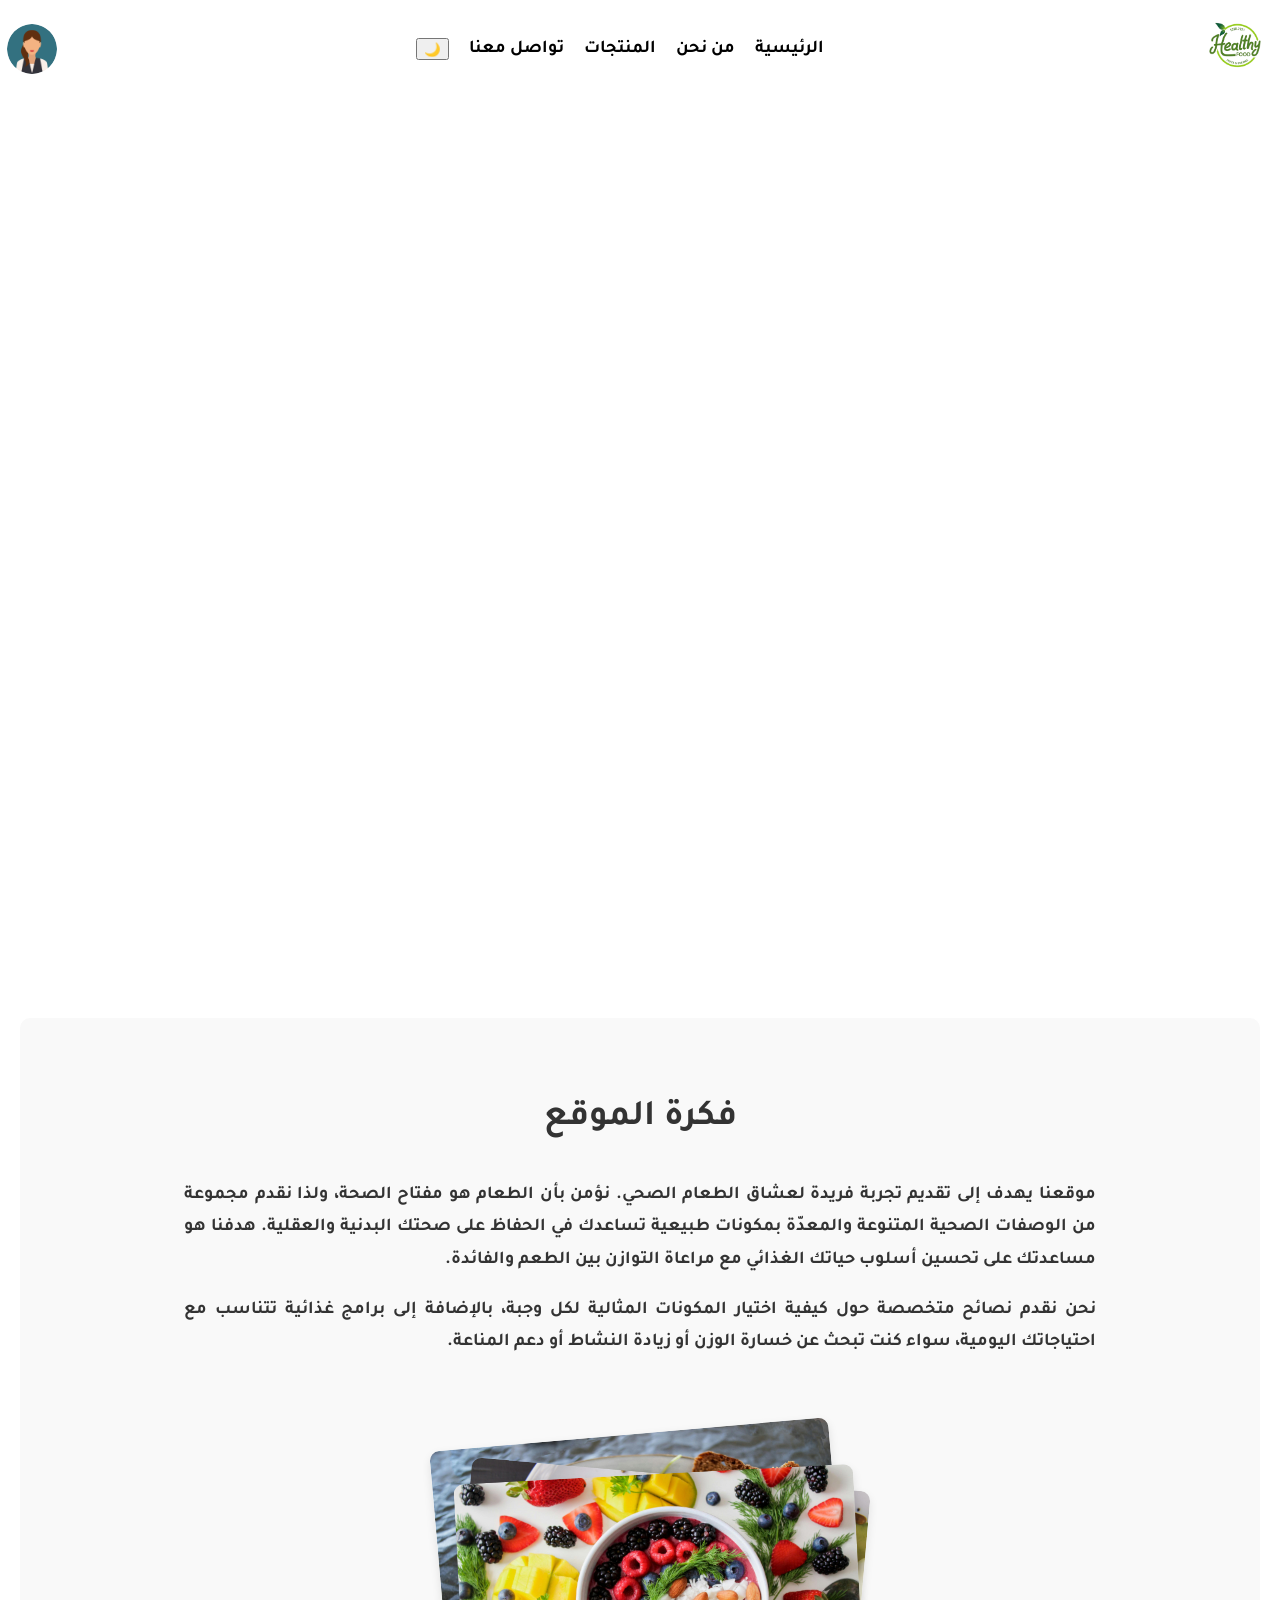
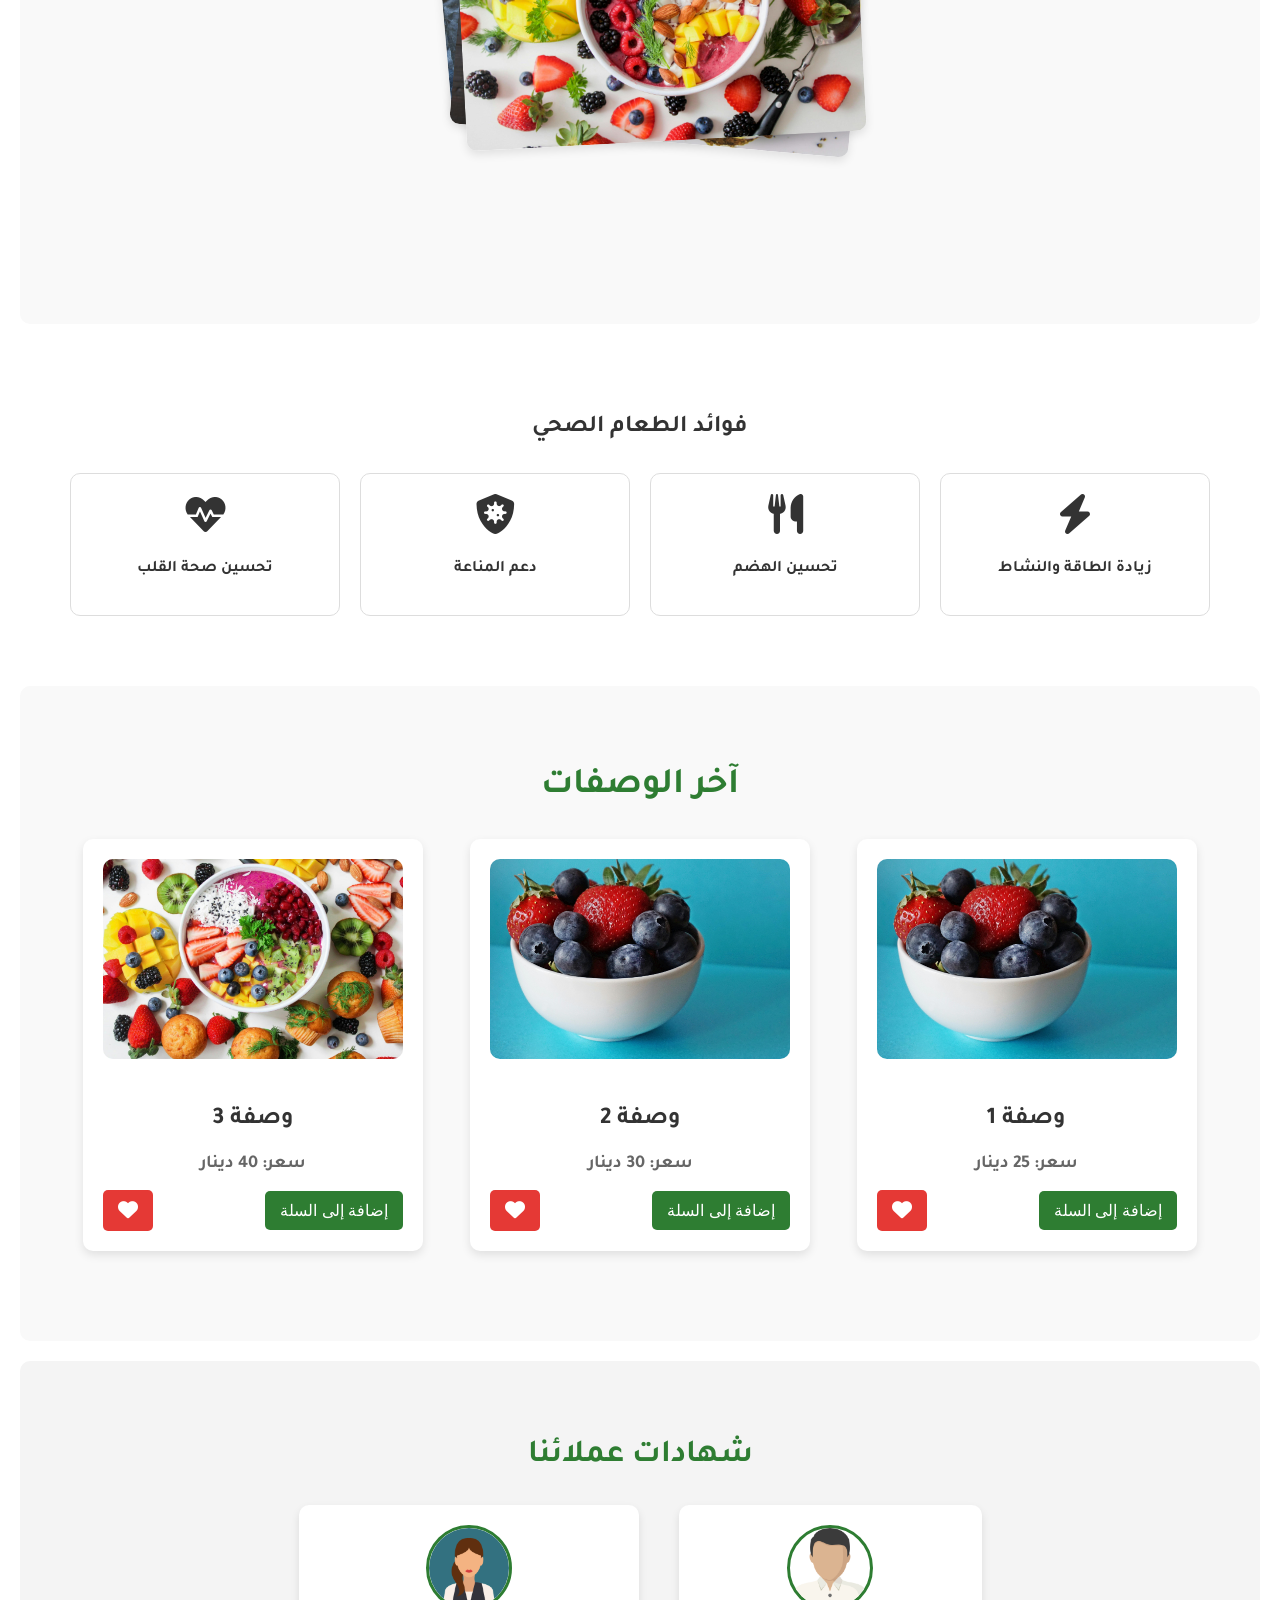
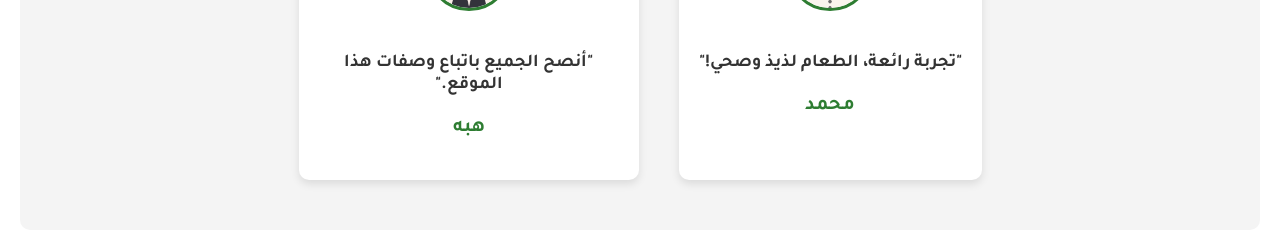
<file: index.html>
<!DOCTYPE html>
<html lang="ar" dir="rtl">
<head>
    <meta charset="UTF-8">
    <meta name="viewport" content="width=device-width, initial-scale=1.0">
    <title>موقع الأكل الصحي</title>
    <!-- استدعاء أيقونات الفونت أوسوم -->
    <link rel="stylesheet" href="https://cdnjs.cloudflare.com/ajax/libs/font-awesome/6.0.0-beta3/css/all.min.css">
    <!-- استدعاء ملف التنسيق الخارجي -->
    <link rel="stylesheet" href="style.css">
</head>
<body>

<!-- الشريط العلوي -->
<nav class="navbar">
    <!-- شعار الموقع -->
    <div class="logo-container">
        <img src="./images/logo.png" alt="شعار الموقع" class="logo">
    </div>
    <!-- روابط التنقل الرئيسية -->
    <ul class="nav-links">
        <li><a href="Home.html">الرئيسية</a></li>
        <li><a href="About.html">من نحن</a></li>
        <li><a href="Products.html">المنتجات</a></li>
        <li><a href="Contactus.html">تواصل معنا</a></li>
        <button id="darkModeBtn">🌙</button>
    </ul>
    <!-- صورة المستخدم -->
    <div class="user-container">
        <img src="./images/user.png" alt="المستخدم" class="user-image">
    </div>
    
</nav>

<!-- قسم الفيديو الرئيسي -->
<div class="video-section">
    <!-- خلفية الفيديو -->
    <video autoplay muted loop id="backgroundVideo">
        <source src="./intor.mp4" type="video/mp4">
        <!-- رسالة تظهر إذا لم يدعم المتصفح الفيديو -->
        متصفحك لا يدعم الفيديو
    </video>
    <!-- تراكب النص فوق الفيديو -->
    <div class="overlay">
        <h1 class="fade-in">مرحبًا بكم في موقع الأكل الصحي</h1>
        <p class="fade-in delay-1">تجربة صحية وطعام مميز لتحسين نمط حياتك</p>
    </div>
</div>

<!-- السكشن 1 - فكرة الموقع -->
<section class="section-idea">
    <h2>فكرة الموقع</h2>
    <div class="idea-content">
        <!-- النص الرئيسي لفكرة الموقع -->
        <div class="text-section">
            <p>
                موقعنا يهدف إلى تقديم تجربة فريدة لعشاق الطعام الصحي. نؤمن بأن الطعام هو مفتاح الصحة،
                ولذا نقدم مجموعة من الوصفات الصحية المتنوعة والمعدّة بمكونات طبيعية تساعدك في الحفاظ على 
                صحتك البدنية والعقلية. هدفنا هو مساعدتك على تحسين أسلوب حياتك الغذائي مع مراعاة
                التوازن بين الطعم والفائدة.
            </p>
            <p>
                نحن نقدم نصائح متخصصة حول كيفية اختيار المكونات المثالية لكل وجبة، بالإضافة إلى برامج غذائية 
                تتناسب مع احتياجاتك اليومية، سواء كنت تبحث عن خسارة الوزن أو زيادة النشاط أو دعم المناعة.
            </p>
        </div>
        <!-- مجموعة الصور المكدسة -->
        <div class="image-stack">
            <img src="./images/pexels-dana-tentis-118658-1213710.jpg" alt="طعام صحي 1" class="stack-img">
            <img src="./images/pexels-foodie-factor-162291-566566.jpg" alt="طعام صحي 2" class="stack-img">
            <img src="./images/pexels-janetrangdoan-1099680.jpg" alt="طعام صحي 3" class="stack-img">
        </div>
    </div>
</section>

<!-- السكشن 2 - الفوائد الصحية -->
<section class="section-benefits">
    <h2>فوائد الطعام الصحي</h2>
    <div class="benefits-grid">
        <!-- فوائد الطعام الصحي -->
        <div class="benefit-item">
            <i class="fas fa-bolt"></i>
            <p>زيادة الطاقة والنشاط</p>
        </div>
        <div class="benefit-item">
            <i class="fas fa-utensils"></i>
            <p>تحسين الهضم</p>
        </div>
        <div class="benefit-item">
            <i class="fas fa-shield-virus"></i>
            <p>دعم المناعة</p>
        </div>
        <div class="benefit-item">
            <i class="fas fa-heartbeat"></i>
            <p>تحسين صحة القلب</p>
        </div>
    </div>
</section>

<!-- السكشن 3 - آخر الوصفات -->
<section class="section-latest-recipes">
    <h2>آخر الوصفات</h2>
    <div class="recipe-grid">
        <!-- عرض الوصفات مع إمكانية إضافتها إلى السلة -->
        <div class="recipe-item">
            <img src="./images/pexels-suzyhazelwood-1120575.jpg" alt="وصفة 1">
            <h3>وصفة 1</h3>
            <p>سعر: 25 دينار</p>
            <div class="actions">
                <button class="cart-btn">إضافة إلى السلة</button>
                <button class="fav-btn"><i class="fas fa-heart"></i></button>
            </div>
        </div>
        <!-- وصفة أخرى -->
        <div class="recipe-item">
            <img src="./images/pexels-suzyhazelwood-1120575.jpg" alt="وصفة 2">
            <h3>وصفة 2</h3>
            <p>سعر: 30 دينار</p>
            <div class="actions">
                <button class="cart-btn">إضافة إلى السلة</button>
                <button class="fav-btn"><i class="fas fa-heart"></i></button>
            </div>
        </div>
        <!-- المزيد من الوصفات -->
        <div class="recipe-item">
            <img src="./images/pexels-janetrangdoan-1092730.jpg" alt="وصفة 3">
            <h3>وصفة 3</h3>
            <p>سعر: 40 دينار</p>
            <div class="actions">
                <button class="cart-btn">إضافة إلى السلة</button>
                <button class="fav-btn"><i class="fas fa-heart"></i></button>
            </div>
        </div>
    </div>
</section>

<!-- السكشن 4 - شهادات العملاء -->
<section class="section-testimonials">
    <h2>شهادات عملائنا</h2>
    <div class="testimonials-container">
        <!-- عرض شهادات العملاء -->
        <div class="testimonial-item">
            <img src="./images/user2.png" alt="محمد" class="testimonial-image">
            <p class="testimonial-quote">"تجربة رائعة، الطعام لذيذ وصحي!"</p>
            <h3 class="testimonial-name">محمد</h3>
        </div>
        <div class="testimonial-item">
            <img src="./images/user.png" alt="هبه" class="testimonial-image">
            <p class="testimonial-quote">"أنصح الجميع باتباع وصفات هذا الموقع."</p>
            <h3 class="testimonial-name">هبه</h3>
        </div>
    </div>
</section>
<script src="script.js"></script>
</body>
</html>
</file>
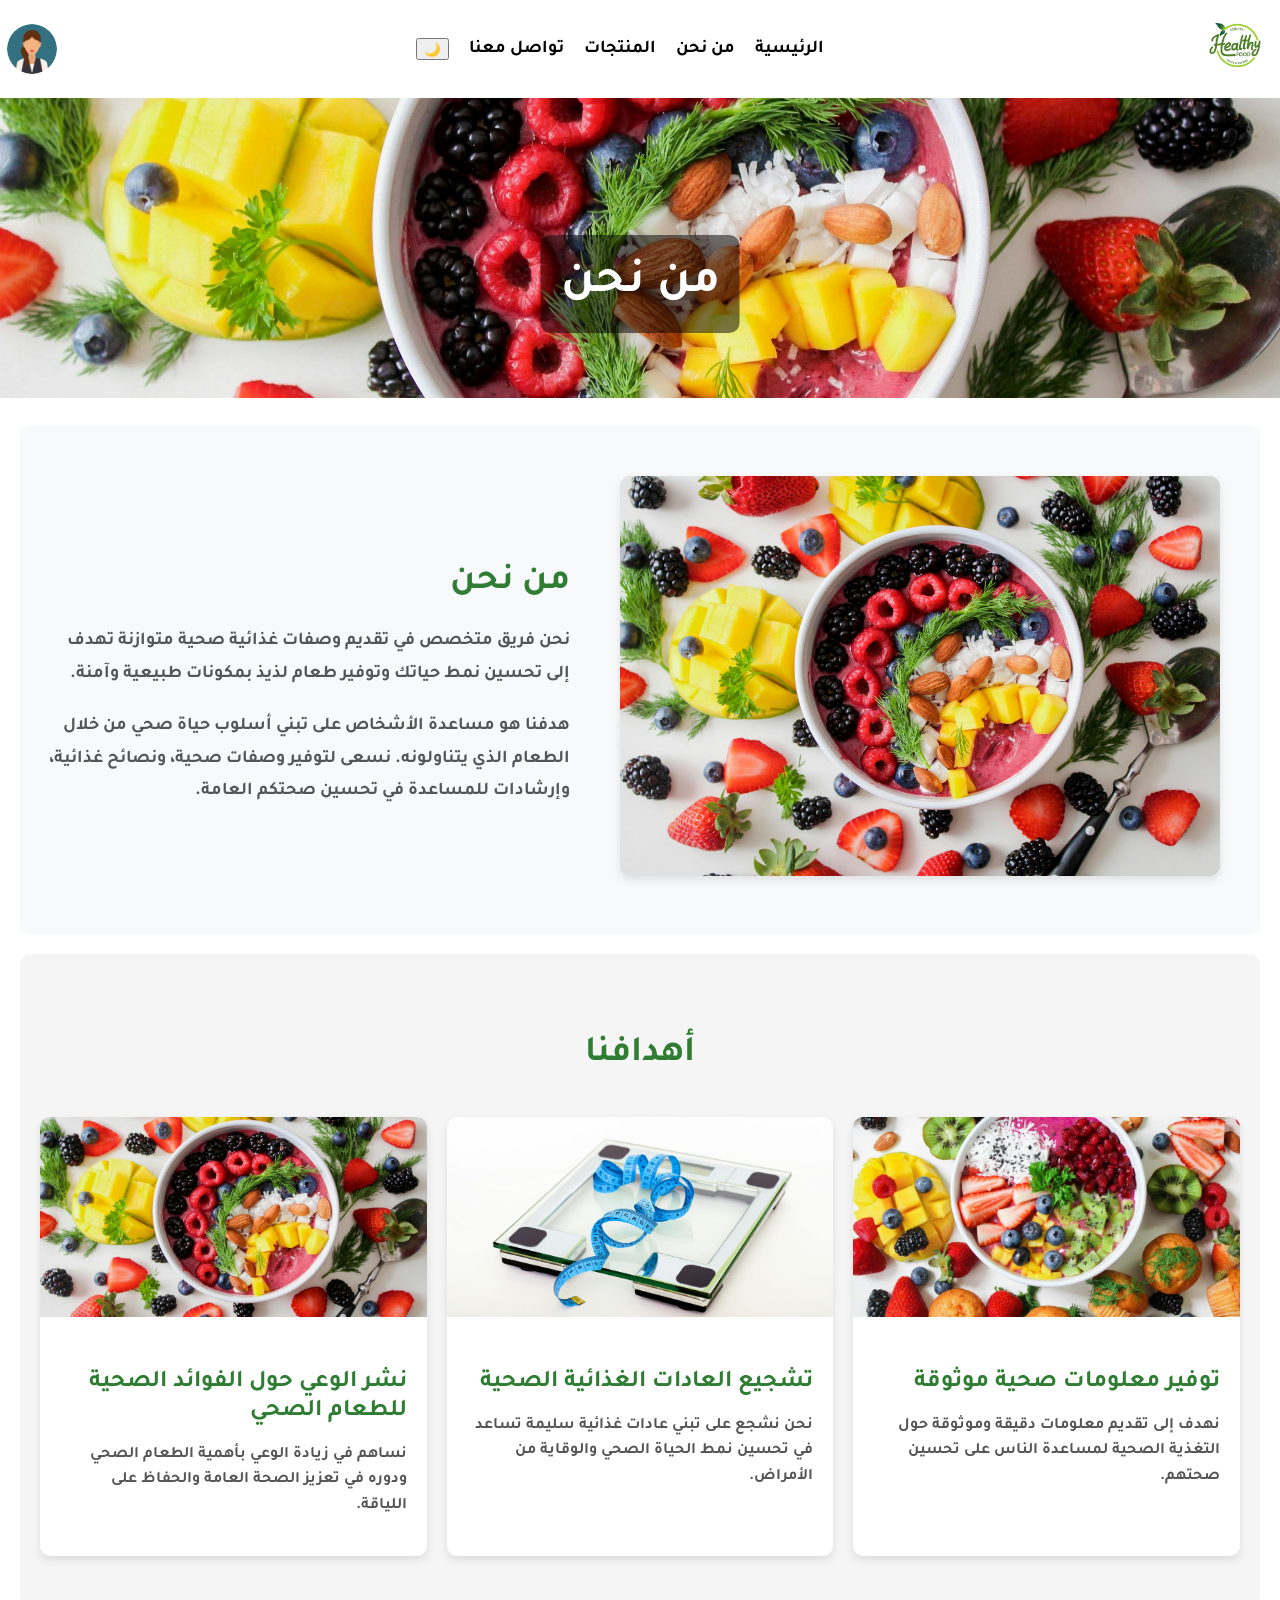
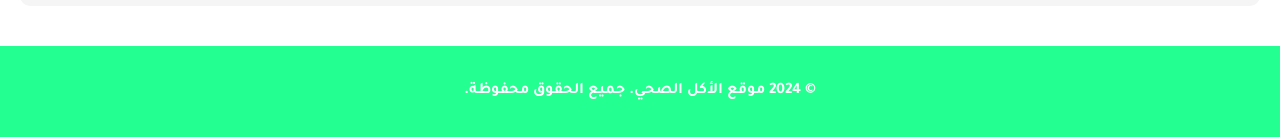
<file: About.html>
<!DOCTYPE html>
<!-- إعلان مستند HTML -->
<html lang="ar" dir="rtl">
<!-- تحديد لغة الصفحة العربية والاتجاه من اليمين إلى اليسار -->
<head>
    <meta charset="UTF-8">
    <!-- تعيين مجموعة الأحرف إلى UTF-8 لدعم الأحرف العربية -->
    <meta name="viewport" content="width=device-width, initial-scale=1.0">
    <!-- ضبط عرض الصفحة لتكون متجاوبة على مختلف الأجهزة -->
    <title>من نحن</title>
    <!-- عنوان الصفحة في المتصفح -->
    <link rel="stylesheet" href="style.css">
    <!-- استدعاء ملف التنسيقات الخارجية CSS -->
</head>
<body>
<!-- بداية جسم الصفحة -->

<!-- الشريط العلوي (التنقل) -->
<nav class="navbar">
    <!-- تعريف قائمة التنقل -->
    <div class="logo-container">
        <!-- حاوية الشعار -->
        <img src="./images/logo.png" alt="شعار الموقع" class="logo">
        <!-- إضافة صورة الشعار مع نص بديل للشعار -->
    </div>
    <ul class="nav-links">
        <!-- قائمة الروابط للتنقل بين صفحات الموقع -->
        <li><a href="Home.html">الرئيسية</a></li>
        <!-- رابط للصفحة الرئيسية -->
        <li><a href="About.html">من نحن</a></li>
        <!-- رابط لصفحة "من نحن" -->
        <li><a href="Products.html">المنتجات</a></li>
        <!-- رابط لصفحة المنتجات -->
        <li><a href="Contactus.html">تواصل معنا</a></li>
        <!-- رابط لصفحة "تواصل معنا" -->

         <button id="darkModeBtn">🌙</button>

    </ul>
    
    <div class="user-container">
        <!-- حاوية صورة المستخدم -->
        <img src="./images/user.png" alt="المستخدم" class="user-image">
        <!-- صورة المستخدم مع نص بديل -->
        
    </div>
</nav>
<!-- نهاية الشريط العلوي -->

<!-- صورة الرأسية -->
<header class="contact-header">
    <!-- حاوية الهيدر -->
    <img src="./images/pexels-janetrangdoan-1099680.jpg" alt="اتصل بنا" class="header-image">
    <!-- صورة الهيدر مع نص بديل -->
    <h1>من نحن</h1>
    <!-- عنوان الهيدر -->
</header>

<!-- قسم "من نحن" -->
<section class="section-about">
    <div class="about-container">
        <!-- حاوية النص والصورة -->
        <div class="about-image">
            <!-- صورة قسم "من نحن" -->
            <img src="./images/pexels-janetrangdoan-1099680.jpg" alt="فريقنا" />
            <!-- إضافة صورة لفريق العمل مع نص بديل -->
        </div>
        <!-- النصوص على الجانب الآخر -->
        <div class="about-text">
            <!-- نصوص توضيحية عن الفريق -->
            <h2>من نحن</h2>
            <!-- عنوان "من نحن" -->
            <p>نحن فريق متخصص في تقديم وصفات غذائية صحية متوازنة تهدف إلى تحسين نمط حياتك وتوفير طعام لذيذ بمكونات طبيعية وآمنة.</p>
            <!-- فقرة توضح طبيعة عمل الفريق -->
            <p>هدفنا هو مساعدة الأشخاص على تبني أسلوب حياة صحي من خلال الطعام الذي يتناولونه. نسعى لتوفير وصفات صحية، ونصائح غذائية، وإرشادات للمساعدة في تحسين صحتكم العامة.</p>
            <!-- فقرة إضافية توضح رسالة الفريق -->
        </div>
    </div>
</section>
<!-- نهاية قسم "من نحن" -->

<!-- قسم أهدافنا -->
<section class="section-goals">
    <!-- قسم مخصص لأهداف الموقع -->
    <h2>أهدافنا</h2>
    <!-- عنوان القسم -->
    <div class="goals-container">
        <!-- حاوية الأهداف -->
        <div class="goal-item">
            <!-- عنصر هدف 1 -->
            <img src="./images/pexels-janetrangdoan-1092730.jpg" alt="وصفة 3">
            <!-- صورة الهدف الأول مع نص بديل -->
            <div class="goal-text">
                <h3>توفير معلومات صحية موثوقة</h3>
                <!-- عنوان الهدف الأول -->
                <p>نهدف إلى تقديم معلومات دقيقة وموثوقة حول التغذية الصحية لمساعدة الناس على تحسين صحتهم.</p>
                <!-- وصف الهدف الأول -->
            </div>
        </div>
        <!-- نهاية عنصر هدف 1 -->

        <div class="goal-item">
            <!-- عنصر هدف 2 -->
            <img src="./images/pexels-pixabay-53404.jpg" alt="تشجيع العادات الغذائية الصحية">
            <!-- صورة الهدف الثاني مع نص بديل -->
            <div class="goal-text">
                <h3>تشجيع العادات الغذائية الصحية</h3>
                <!-- عنوان الهدف الثاني -->
                <p>نحن نشجع على تبني عادات غذائية سليمة تساعد في تحسين نمط الحياة الصحي والوقاية من الأمراض.</p>
                <!-- وصف الهدف الثاني -->
            </div>
        </div>
        <!-- نهاية عنصر هدف 2 -->

        <div class="goal-item">
            <!-- عنصر هدف 3 -->
            <img src="./images/pexels-janetrangdoan-1099680.jpg" alt="نشر الوعي حول الفوائد الصحية للطعام الصحي">
            <!-- صورة الهدف الثالث مع نص بديل -->
            <div class="goal-text">
                <h3>نشر الوعي حول الفوائد الصحية للطعام الصحي</h3>
                <!-- عنوان الهدف الثالث -->
                <p>نساهم في زيادة الوعي بأهمية الطعام الصحي ودوره في تعزيز الصحة العامة والحفاظ على اللياقة.</p>
                <!-- وصف الهدف الثالث -->
            </div>
        </div>
        <!-- نهاية عنصر هدف 3 -->
    </div>
</section>
<!-- نهاية قسم أهدافنا -->

<!-- تذييل الصفحة -->
<footer>
    <!-- حاوية التذييل -->
    <p>© 2024 موقع الأكل الصحي. جميع الحقوق محفوظة.</p>
    <!-- حقوق الطبع والنشر -->
</footer>
<!-- نهاية التذييل -->
<script src="script.js"></script>
</body>
<!-- نهاية جسم الصفحة -->
</html>
</file>
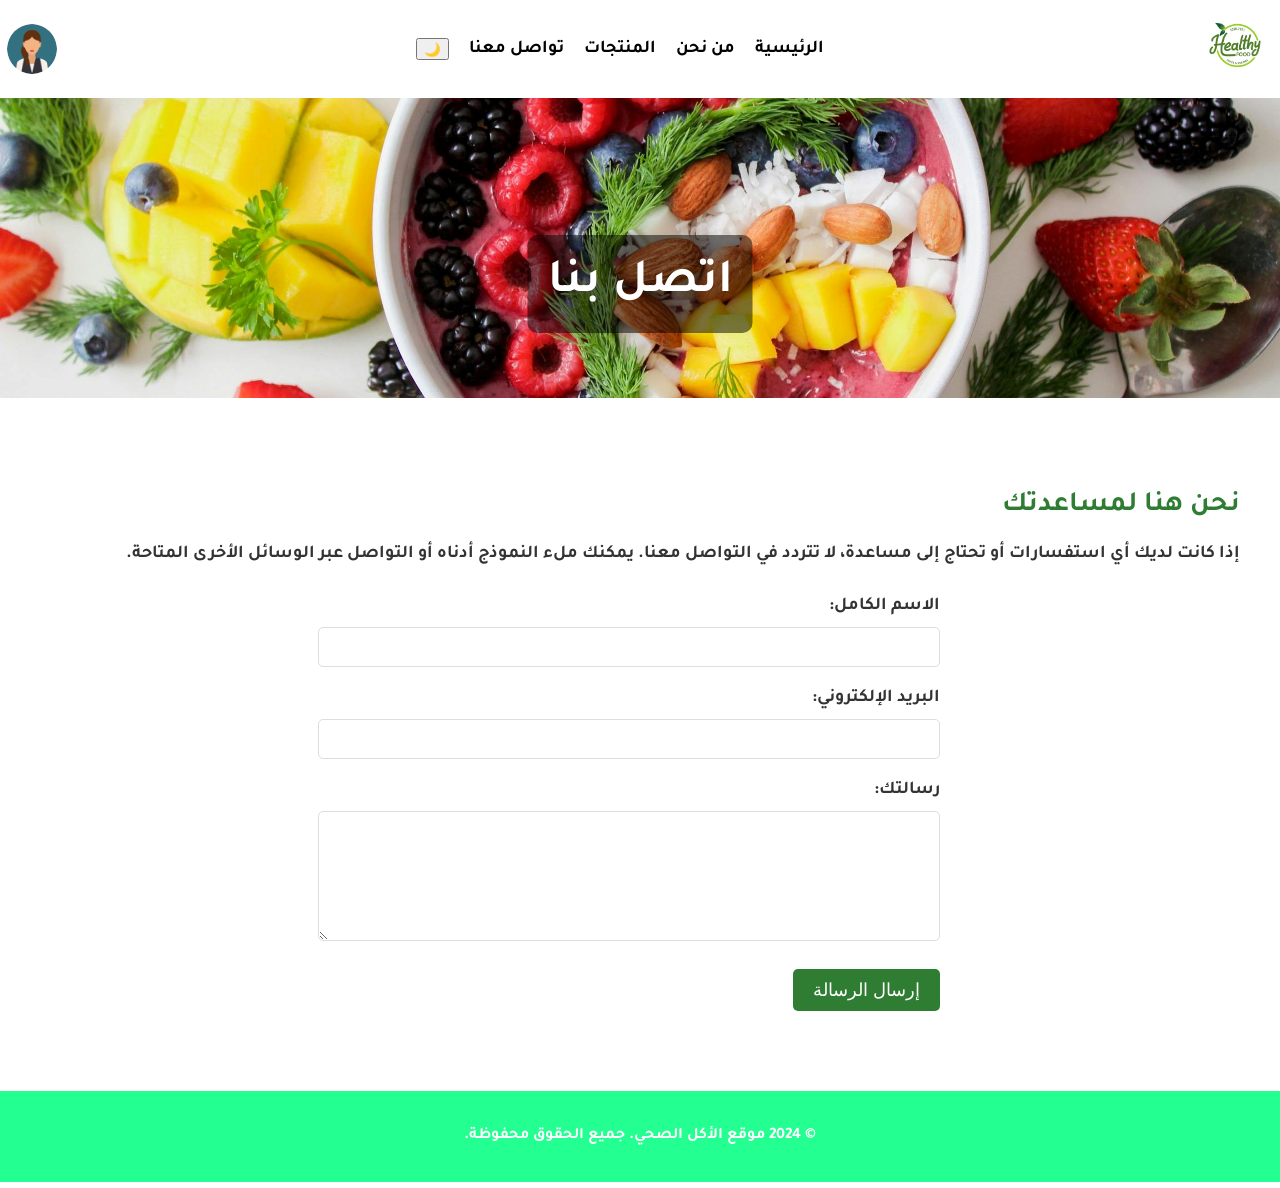
<file: Contactus.html>
<!DOCTYPE html>
<!-- تعريف نوع المستند (HTML5) -->
<html lang="ar" dir="rtl">
<!-- عنصر html يستخدم لتعريف لغة الصفحة (العربية) والاتجاه (من اليمين إلى اليسار) -->
<head>
    <meta charset="UTF-8">
    <!-- تحديد الترميز كـ UTF-8 لدعم النصوص العربية -->
    <meta name="viewport" content="width=device-width, initial-scale=1.0">
    <!-- إعداد العرض لتناسب جميع أحجام الشاشات -->
    <title>اتصل بنا</title>
    <!-- عنوان الصفحة الذي يظهر في تبويب المتصفح -->
    <link rel="stylesheet" href="./style.css">
    <!-- ربط صفحة HTML بملف CSS لتنسيق التصميم -->
</head>
<body>
    <!-- بداية جسم الصفحة -->

    <!-- الشريط العلوي -->
    <!-- ترويسة الصفحة الرئيسية تتضمن الشعار وقوائم الروابط -->
    <nav class="navbar">
        <!-- عنصر يحتوي على الشعار -->
        <div class="logo-container">
            <!-- إضافة صورة الشعار -->
            <img src="./images/logo.png" alt="شعار الموقع" class="logo">
        </div>
        <!-- قائمة الروابط الأساسية للموقع -->
        <ul class="nav-links">
            <li><a href="Home.html">الرئيسية</a></li>
            <!-- رابط يؤدي إلى صفحة الرئيسية -->
            <li><a href="About.html">من نحن</a></li>
            <!-- رابط يؤدي إلى صفحة من نحن -->
            <li><a href="Products.html">المنتجات</a></li>
            <!-- رابط يؤدي إلى صفحة المنتجات -->
            <li><a href="Contactus.html">تواصل معنا</a></li>
            <!-- رابط يؤدي إلى صفحة تواصل معنا -->
             <button id="darkModeBtn">🌙</button>
        </ul>
        <!-- إضافة صورة المستخدم -->
        <div class="user-container">
            <img src="./images/user.png" alt="المستخدم" class="user-image">
        </div>
    </nav>

    <!-- صورة الرأسية -->
    <!-- قسم يحتوي على صورة الرأسية والعنوان -->
    <header class="contact-header">
        <!-- صورة توضيحية لرأس الصفحة -->
        <img src="./images/pexels-janetrangdoan-1099680.jpg" alt="اتصل بنا" class="header-image">
        <!-- عنوان الصفحة الرئيسي -->
        <h1>اتصل بنا</h1>
    </header>

    <!-- قسم اتصل بنا -->
    <!-- قسم مخصص لنموذج الاتصال مع النص التوضيحي -->
    <section class="contact-section">
        <h2>نحن هنا لمساعدتك</h2>
        <!-- عنوان فرعي يوضح غرض القسم -->
        <p>إذا كانت لديك أي استفسارات أو تحتاج إلى مساعدة، لا تتردد في التواصل معنا. يمكنك ملء النموذج أدناه أو التواصل عبر الوسائل الأخرى المتاحة.</p>
        <!-- فقرة توضيحية عن كيفية التواصل مع الموقع -->
        
        <!-- نموذج الاتصال -->
        <!-- إنشاء نموذج HTML لجمع بيانات المستخدم -->
        <form class="contact-form">
         

            <!-- حقل لإدخال الاسم الكامل -->
            <label for="name">الاسم الكامل:</label>
            <input type="text" id="name" name="name" required>
            
            <!-- حقل لإدخال البريد الإلكتروني -->
            <label for="email">البريد الإلكتروني:</label>
            <input type="email" id="email" name="email" required>

            <!-- حقل لإدخال الرسالة -->
            <label for="message">رسالتك:</label>
            <textarea id="message" name="message" rows="6" required></textarea>
            
            <!-- زر إرسال النموذج -->
            <button type="submit">إرسال الرسالة</button>
        </form>
    </section>

    <!-- الفوتر -->
    <!-- قسم الفوتر الذي يحتوي على الحقوق -->
    <footer>
        <p>© 2024 موقع الأكل الصحي. جميع الحقوق محفوظة.</p>
        <!-- نص حقوق الملكية -->
    </footer>
    <script src="script.js"></script>
</body>
</html>
</file>
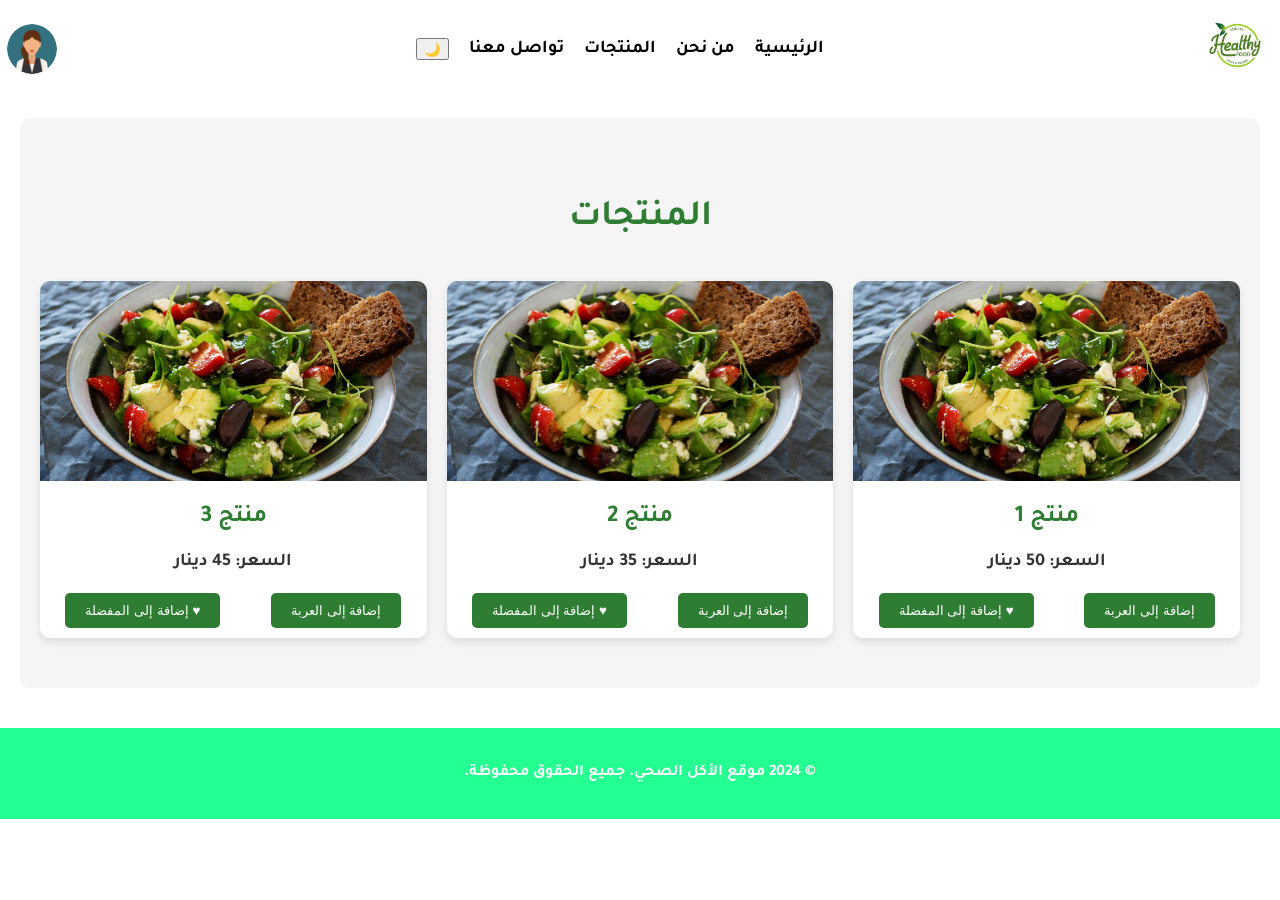
<file: Products.html>
<!DOCTYPE html>
<!-- تعريف نوع المستند (HTML5) -->
<html lang="ar" dir="rtl">
<!-- عنصر html يُحدد لغة الصفحة (العربية) واتجاه النص (من اليمين إلى اليسار) -->
<head>
    <meta charset="UTF-8">
    <!-- تحديد ترميز الأحرف ليكون UTF-8 لدعم النصوص العربية -->
    <meta name="viewport" content="width=device-width, initial-scale=1.0">
    <!-- إعداد عرض الصفحة لتكون مناسبة لجميع الأجهزة والشاشات -->
    <title>صفحة المنتجات</title>
    <!-- عنوان الصفحة الذي يظهر في تبويب المتصفح -->
    <link rel="stylesheet" href="style.css">
    <!-- ربط ملف HTML بملف CSS خارجي لتنسيق الصفحة -->
</head>
<body>
    <!-- بداية جسم الصفحة -->

    <!-- الشريط العلوي -->
    <!-- عنصر التنقل يحتوي على شعار الموقع وروابط الصفحات -->
<nav class="navbar">
    <!-- يحتوي على الشعار -->
    <div class="logo-container">
        <!-- إضافة صورة الشعار -->
        <img src="./images/logo.png" alt="شعار الموقع" class="logo">
    </div>
    <!-- قائمة الروابط الرئيسية للموقع -->
    <ul class="nav-links">
        <li><a href="Home.html">الرئيسية</a></li>
        <!-- رابط يؤدي إلى صفحة الرئيسية -->
        <li><a href="About.html">من نحن</a></li>
        <!-- رابط يؤدي إلى صفحة من نحن -->
        <li><a href="Products.html">المنتجات</a></li>
        <!-- رابط يؤدي إلى صفحة المنتجات -->
        <li><a href="Contactus.html">تواصل معنا</a></li>
        <!-- رابط يؤدي إلى صفحة تواصل معنا -->
         <button id="darkModeBtn">🌙</button>
    </ul>
    <!-- صورة المستخدم في الشريط العلوي -->
    <div class="user-container">
        <img src="./images/user.png" alt="المستخدم" class="user-image">
    </div>
</nav>

    <!-- قسم المنتجات -->
    <!-- قسم مخصص لعرض المنتجات المتاحة -->
    <section class="section-products">
        <!-- عنوان رئيسي لقسم المنتجات -->
        <h2>المنتجات</h2>
        <!-- شبكة تحتوي على قائمة المنتجات -->
        <div class="products-grid">
            <!-- عنصر منتج يحتوي على صورة، اسم المنتج، وسعره -->
            <div class="product-item">
                <img src="./images/pexels-dana-tentis-118658-1213710.jpg" alt="وصفة 3">
                <!-- اسم المنتج -->
                <h3>منتج 1</h3>
                <!-- السعر الخاص بالمنتج -->
                <p>السعر: 50 دينار</p>
                <!-- أزرار الإجراءات الخاصة بالمنتج (إضافة للعربة والمفضلة) -->
                <div class="product-actions">
                    <button class="add-to-cart">إضافة إلى العربة</button>
                    <button class="add-to-favorites">♥ إضافة إلى المفضلة</button>
                </div>
            </div>

            <!-- عنصر منتج آخر -->
            <div class="product-item">
                <img src="./images/pexels-dana-tentis-118658-1213710.jpg" alt="وصفة 3">
                <h3>منتج 2</h3>
                <p>السعر: 35 دينار</p>
                <div class="product-actions">
                    <button class="add-to-cart">إضافة إلى العربة</button>
                    <button class="add-to-favorites">♥ إضافة إلى المفضلة</button>
                </div>
            </div>

            <!-- عنصر منتج ثالث -->
            <div class="product-item">
                <img src="./images/pexels-dana-tentis-118658-1213710.jpg" alt="وصفة 3">
                <h3>منتج 3</h3>
                <p>السعر: 45 دينار</p>
                <div class="product-actions">
                    <button class="add-to-cart">إضافة إلى العربة</button>
                    <button class="add-to-favorites">♥ إضافة إلى المفضلة</button>
                </div>
            </div>

            <!-- يمكنك إضافة المزيد من المنتجات هنا -->
            <!-- هذا هو المكان لإضافة عناصر جديدة للمنتجات -->
        </div>
    </section>

    <!-- الفوتر -->
    <!-- قسم الفوتر يحتوي على النص الخاص بحقوق الملكية -->
    <footer>
        <p>© 2024 موقع الأكل الصحي. جميع الحقوق محفوظة.</p>
    </footer>
    <script src="script.js"></script>
</body>
</html>
</file>
<file: style.css>
@font-face {
    font-family: 'Tajawal';
    src: url('fonts/Tajawal-Bold.ttf') format('truetype'), /* Modern browsers */
         url('fonts/Tajawal-Black.ttf') format('truetype'),   /* Legacy browsers */
         url('fonts/Tajawal-Regular.ttf') format('truetype'); /* TTF format */
    font-weight: normal;  /* Can be normal or bold */
    font-style: normal;   /* Can be normal or italic */
}




/* التنسيق الأساسي */
body {
    font-family: 'Tajawal';
    margin: 0;
    padding: 0;
    background-color: #ffffff;
    color: #333;
}

/* تصميم الشريط العلوي */
.navbar {
        display: flex;
        justify-content: space-between;
        align-items: center;
        background-color: #ffffff;
        padding: 5px;
 }
  .logo-container {
    flex: 1;
}
.dark-mode{
    background:#121212;
    color:white;
}

.dark-mode nav{
    background:#1e1e1e;
}

.dark-mode .product-item,
.dark-mode .recipe-item,
.dark-mode .testimonial-item,
.dark-mode .goal-item{
    background:#2a2a2a;
    color:white;
    margin: 20px;
    border: #000000;
}


.logo {
    width: 80px;
    height: 80px;
}

.nav-links {
    list-style-type: none;
    display: flex;
    gap: 20px;
}

.nav-links li {
    display: inline;
}

.nav-links a {
    color: #000000;
    text-decoration: none;
    font-size: 18px;
}

.nav-links a:hover {
    color: #0d8a0d;
}

.user-container {
    flex: 1;
    display: flex;
    justify-content: flex-end;
}

.user-image {
    width: 50px;
    height: 50px;
    border-radius: 50%;
    border: 2px solid #fff;
}

@media screen and (max-width: 768px) {
    .nav-links {
        flex-direction: column;
        align-items: center;
        gap: 10px;
    }

    .logo {
        width: 30px;
    }

    .user-image {
        width: 40px;
        height: 40px;
    }
}
.dark-mode{
    background:#121212;
    color:white;
}

.dark-mode nav{
    background:#1e1e1e;
}

.dark-mode .product-item,
.dark-mode .recipe-item,
.dark-mode .testimonial-item,
.dark-mode .goal-item{
    background:#2a2a2a;
    color:white;
}



/* قسم الفيديو */
.video-section {
    position: relative;
    height: 100vh;
    overflow: hidden;
}

#backgroundVideo {
    width: 100%;
    height: 100%;
    object-fit: cover;
    filter: brightness(50%);
}

.overlay {
    position: absolute;
    top: 0;
    left: 0;
    width: 100%;
    height: 100%;
    display: flex;
    justify-content: center;
    align-items: center;
    flex-direction: column;
    text-align: center;
    color: #fff;
}

.overlay h1 {
    font-size: 3rem;
    margin-bottom: 10px;
}

.overlay p {
    font-size: 1.5rem;
}

/* تأثير Fade-in */
.fade-in {
    opacity: 0;
    animation: fadeIn 2s forwards;
}

.delay-1 {
    animation-delay: 1s;
}

@keyframes fadeIn {
    to {
        opacity: 1;
    }
}

/* الأقسام */
section {
    padding: 50px;
    background-color: #ffffff;
    margin: 20px;
    border-radius: 10px;
}

.section-idea, .section-benefits, .section-latest-recipes, .section-testimonials {
    background-color: #ffffff;
   
}




/* قسم الفوائد الصحية */
.section-benefits {
    padding: 50px;
    background-color: #ffffff;
    color: #333;
    text-align: center;
}

.benefits-grid {
    display: grid;
    grid-template-columns: repeat(auto-fit, minmax(150px, 1fr));
    gap: 20px;
    margin-top: 30px;
}

.benefit-item {
    background-color: #fff;
    padding: 20px;
    border: 1px solid #ddd;
    border-radius: 10px;
    text-align: center;
    transition: transform 0.3s;
}

.benefit-item:hover {
    transform: scale(1.05);
}

.benefit-item i {
    font-size: 40px;
    color: #333;
    margin-bottom: 10px;
}

.benefit-item p {
    font-size: 16px;
    color: #333;
}

/* تأثيرات على الهواتف */
@media screen and (max-width: 768px) {
    .benefits-grid {
        grid-template-columns: 1fr;
    }
}






/* قسم فكرة الموقع */
.section-idea {
    padding: 50px;
    background-color: #f9f9f9;
    color: #333;
    text-align: center;
}

.section-idea h2 {
    font-size: 36px;
    margin-bottom: 20px;
}

.idea-content {
    display: flex;
    flex-direction: column;
    align-items: center;
    justify-content: center;
}

.text-section {
    max-width: 80%;
    margin-bottom: 100px;
    text-align: justify;
}

.text-section p {
    font-size: 18px;
    line-height: 1.8;
    margin-bottom: 15px;
}

.image-stack {
    position: relative;
    width: 400px;
    height: 400px;
}

.stack-img {
    width: 100%;
    height: auto;
    position: absolute;
    left: 0;
    top: 0;
    transition: transform 0.5s ease-in-out;
    border-radius: 10px;
    box-shadow: 0 4px 10px rgba(0, 0, 0, 0.1);
}

.stack-img:nth-child(1) {
    transform: translateY(-40px) rotate(-5deg);
}

.stack-img:nth-child(2) {
    transform: translateX(20px) rotate(5deg);
}

.stack-img:nth-child(3) {
    transform: translateX(20px) rotate(-3deg);
}

.image-stack:hover .stack-img:nth-child(1) {
    transform: translateY(0px) rotate(0deg);
}

.image-stack:hover .stack-img:nth-child(2) {
    transform: translateX(500px) rotate(0deg);
}

.image-stack:hover .stack-img:nth-child(3) {
    transform: translateX(-500px) rotate(0deg);
}

/* تحسينات للهواتف */
@media screen and (max-width: 768px) {
    .idea-content {
        flex-direction: column;
    }

    .image-stack {
        width: 250px;
        height: 350px;
    }

    .text-section {
        max-width: 90%;
    }
}





/* قسم آخر الوصفات */
.section-latest-recipes {
    padding: 50px;
    background-color: #f9f9f9;
    text-align: center;
    direction: rtl;
}

.section-latest-recipes h2 {
    font-size: 36px;
    margin-bottom: 30px;
    color: #2E7D32;
}

.recipe-grid {
    display: grid;
    grid-template-columns: repeat(auto-fit, minmax(250px, 1fr));
    gap: 20px;
    justify-items: center;
    margin-bottom: 40px;
}
.recipe-item {
    background-color: #fff;
    padding: 20px;
    border-radius: 10px;
    box-shadow: 0 4px 10px rgba(0, 0, 0, 0.1);
    transition: transform 0.3s ease-in-out;
    width: 100%;
    max-width: 300px;
}

.recipe-item img {
    width: 100%;
    height: 200px;
    object-fit: cover;
    border-radius: 10px;
    margin-bottom: 15px;
}

.recipe-item h3 {
    font-size: 24px;
    color: #333;
    margin-bottom: 10px;
}

.recipe-item p {
    font-size: 18px;
    color: #666;
    margin-bottom: 15px;
}

.actions {
    display: flex;
    justify-content: space-between;
    align-items: center;
}

.cart-btn, .fav-btn {
    padding: 10px 15px;
    border: none;
    cursor: pointer;
    font-size: 16px;
    border-radius: 5px;
    transition: background-color 0.3s ease;
}

.cart-btn {
    background-color: #2E7D32;
    color: #fff;
}

.cart-btn:hover {
    background-color: #1B5E20;
}

.fav-btn {
    background-color: #E53935;
    color: #fff;
}

.fav-btn:hover {
    background-color: #C62828;
}

.fav-btn i {
    font-size: 20px;
}

.recipe-item:hover {
    transform: scale(1.05);
}

/* تحسينات للهواتف */
@media screen and (max-width: 768px) {
    .recipe-grid {
        grid-template-columns: repeat(auto-fit, minmax(200px, 1fr));
    }

    .recipe-item img {
        height: 150px;
    }
}







/* تصميم قسم شهادات العملاء */
.section-testimonials {
    background-color: #f4f4f4;
    padding: 50px 20px;
    text-align: center;
}

.section-testimonials h2 {
    font-size: 32px;
    color: #2E7D32;
    margin-bottom: 30px;
}

.testimonials-container {
    display: flex;
    justify-content: center;
    gap: 40px;
    flex-wrap: wrap;
}

.testimonial-item {
    background-color: #fff;
    padding: 20px;
    border-radius: 10px;
    box-shadow: 0 4px 8px rgba(0, 0, 0, 0.1);
    max-width: 300px;
    transition: transform 0.3s ease;
}

.testimonial-item:hover {
    transform: scale(1.05);
}

.testimonial-image {
    width: 80px;
    height: 80px;
    border-radius: 50%;
    margin-bottom: 15px;
    border: 3px solid #2E7D32;
}

.testimonial-quote {
    font-size: 18px;
    color: #333;
    margin-bottom: 10px;
}

.testimonial-name {
    font-size: 20px;
    color: #2E7D32;
    font-weight: bold;
}

@media screen and (max-width: 768px) {
    .testimonials-container {
        flex-direction: column;
        align-items: center;
    }
}







/* الهيدر مع صورة */
.contact-header {
    position: relative;
    text-align: center;
    color: white;
}

.header-image {
    width: 100%;
    height: 300px;
    object-fit: cover;
}

.contact-header h1 {
    position: absolute;
    top: 50%;
    left: 50%;
    transform: translate(-50%, -50%);
    font-size: 48px;
    background-color: rgba(0, 0, 0, 0.5);
    padding: 20px;
    border-radius: 10px;
}

/* قسم اتصل بنا */
.contact-section {
    padding: 40px 20px;
    text-align: right;
    direction: rtl;
}

.contact-section h2 {
    font-size: 28px;
    color: #2E7D32;
    margin-bottom: 20px;
}

.contact-section p {
    font-size: 18px;
    margin-bottom: 30px;
}

.contact-form {
    max-width: 600px;
    margin: 0 auto;
}

.contact-form label {
    display: block;
    font-size: 18px;
    margin-bottom: 10px;
}

.contact-form input,
.contact-form textarea {
    width: 100%;
    padding: 10px;
    margin-bottom: 20px;
    border: 1px solid #ddd;
    border-radius: 5px;
    font-size: 16px;
}

.contact-form button {
    background-color: #2E7D32;
    color: white;
    padding: 10px 20px;
    border: none;
    border-radius: 5px;
    cursor: pointer;
    font-size: 18px;
}

.contact-form button:hover {
    background-color: #1b5e20;
}

/* الفوتر */
footer {
    text-align: center;
    padding: 20px;
    background-color: #2E7D32;
    color: white;
    font-size: 16px;
    margin-top: 40px;
}
















/* قسم "من نحن" */
.section-about {
    padding: 50px 20px;
    background-color: #f8f9fa;
    text-align: right;
    direction: rtl;
}

.about-container {
    display: flex;
    align-items: center;
    justify-content: space-between;
    flex-wrap: wrap;
    max-width: 1200px;
    margin: 0 auto;
}

.about-image {
    flex: 1;
    min-width: 600px;
    margin-right: 20px;
    margin-left: 50px;

}

.about-image img {
    width: 100%;
    border-radius: 10px;
    box-shadow: 0 4px 8px rgba(0, 0, 0, 0.1);
    transition: transform 0.3s ease-in-out;
}

.about-image img:hover {
    transform: scale(1.05);
}

.about-text {
    flex: 2;
    min-width: 300px;
}

.about-text h2 {
    font-size: 36px;
    color: #2E7D32;
    margin-bottom: 20px;
}

.about-text p {
    font-size: 18px;
    color: #555;
    line-height: 1.8;
    margin-bottom: 20px;
}

@media (max-width: 768px) {
    .about-container {
        flex-direction: column;
        text-align: center;
    }

    .about-image {
        margin-right: 0;
        margin-bottom: 20px;
    }

    .about-text h2 {
        font-size: 28px;
    }

    .about-text p {
        font-size: 16px;
    }
}
















/* قسم أهدافنا */
.section-goals {
    padding: 50px 20px;
    background-color: #f5f5f5;
    text-align: center;
    direction: rtl;
}

.section-goals h2 {
    font-size: 36px;
    color: #2e7d32;
    margin-bottom: 40px;
}

.goals-container {
    display: flex;
    justify-content: space-between;
    flex-wrap: wrap;
    gap: 20px;
    max-width: 1200px;
    margin: 0 auto;
}

.goal-item {
    background-color: white;
    border-radius: 10px;
    box-shadow: 0 4px 8px rgba(0, 0, 0, 0.1);
    overflow: hidden;
    transition: transform 0.3s ease-in-out;
    flex: 1 1 30%;
    min-width: 300px;
    text-align: right;
}

.goal-item:hover {
    transform: scale(1.05);
}

.goal-item img {
    width: 100%;
    height: 200px;
    object-fit: cover;
}

.goal-text {
    padding: 20px;
}

.goal-text h3 {
    font-size: 24px;
    color: #2e7d32;
    margin-bottom: 10px;
}

.goal-text p {
    font-size: 16px;
    color: #555;
    line-height: 1.6;
}

/* تصميم متجاوب للشاشات الصغيرة */
@media (max-width: 768px) {
    .goals-container {
        flex-direction: column;
    }

    .goal-item {
        margin-bottom: 20px;
    }
}





























/* قسم المنتجات */
.section-products {
    padding: 50px 20px;
    background-color: #f5f5f5;
    direction: rtl;
}

.section-products h2 {
    text-align: center;
    font-size: 36px;
    color: #2e7d32;
    margin-bottom: 40px;
}

.products-grid {
    display: flex;
    justify-content: space-between;
    flex-wrap: wrap;
    gap: 20px;
    max-width: 1200px;
    margin: 0 auto;
}

.product-item {
    background-color: white;
    border-radius: 10px;
    box-shadow: 0 4px 8px rgba(0, 0, 0, 0.1);
    overflow: hidden;
    transition: transform 0.3s ease-in-out;
    flex: 1 1 30%;
    min-width: 300px;
    text-align: center;
}

.product-item:hover {
    transform: scale(1.05);
}

.product-item img {
    width: 100%;
    height: 200px;
    object-fit: cover;
}

.product-item h3 {
    font-size: 24px;
    color: #2e7d32;
    margin: 15px 0;
}

.product-item p {
    font-size: 18px;
    color: #333;
    margin-bottom: 10px;
}

.product-actions {
    display: flex;
    justify-content: space-around;
    padding: 10px 0;
}

.add-to-cart, .add-to-favorites {
    background-color: #2e7d32;
    color: white;
    border: none;
    padding: 10px 20px;
    cursor: pointer;
    border-radius: 5px;
    transition: background-color 0.3s ease-in-out;
}

.add-to-cart:hover, .add-to-favorites:hover {
    background-color: #1b5e20;
}

/* الفوتر */
footer {
    background-color: #2e7d32;
    text-align: center;
    padding: 20px;
    color: white;
}












/* الفوتر */
footer {
    text-align: center;
    padding: 20px;
    background-color: #24ff91;
    color: #fff;
}

/* استجابة الهواتف */
@media screen and (max-width: 768px) {
    .recipe-grid {
        flex-direction: column;
        align-items: center;
    }
    
    .recipe-item {
        width: 100%;
        margin-bottom: 10px;
    }

    nav ul li {
        display: block;
        margin: 10px 0;
    }
}

.dark-mode section,
.dark-mode .section-idea,
.dark-mode .section-benefits,
.dark-mode .section-latest-recipes,
.dark-mode .section-testimonials,
.dark-mode .section-about,
.dark-mode .section-goals,
.dark-mode .section-products,
.dark-mode .contact-section {
    background-color: #121212;
    color: white;
}

.dark-mode .text-section,
.dark-mode .about-text,
.dark-mode .goal-text,
.dark-mode .product-item,
.dark-mode .recipe-item,
.dark-mode .benefit-item,
.dark-mode .testimonial-item,
.dark-mode form {
    background-color: #1f1f1f;
    color: white;
}

.dark-mode input,
.dark-mode textarea {
    background-color: #2b2b2b;
    color: white;
    border: 1px solid #555;
}

.dark-mode h1,
.dark-mode h2,
.dark-mode h3,
.dark-mode p,
.dark-mode label,
.dark-mode a {
    color: white;
}
</file>
